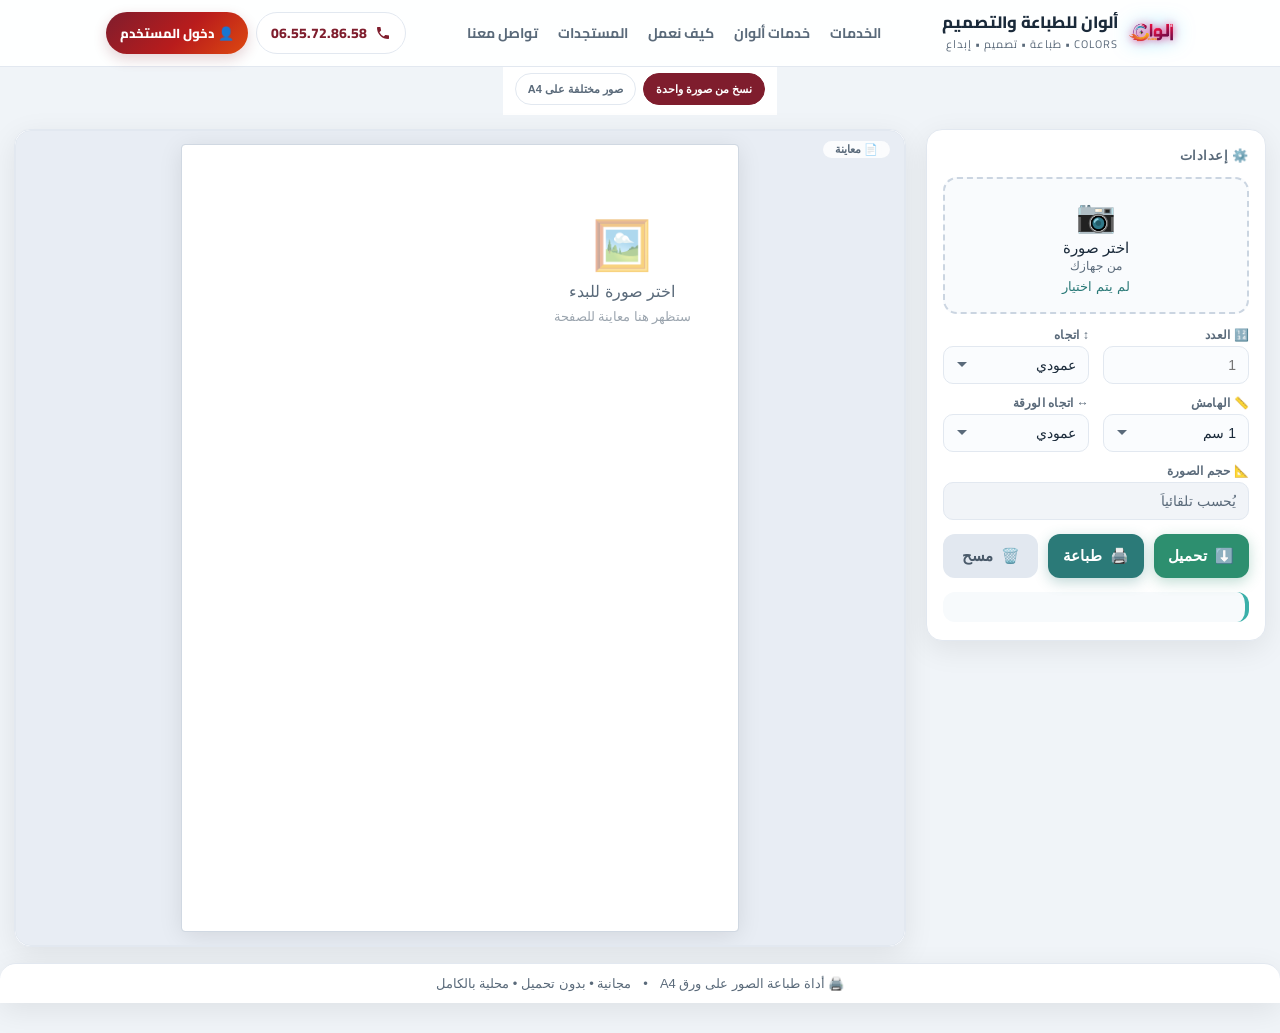
<file: classer.html>
<!DOCTYPE html>
<html lang="ar" dir="rtl">
<head>
    <meta charset="UTF-8">
    <meta name="viewport" content="width=device-width, initial-scale=1, maximum-scale=1">
    <title>طباعة الصور على A4</title>
    <link rel="preconnect" href="https://fonts.googleapis.com">
    <link rel="preconnect" href="https://fonts.gstatic.com" crossorigin>
    <link href="https://fonts.googleapis.com/css2?family=Cairo:wght@400;600;700;800&display=swap" rel="stylesheet">
    <style>
        * {
            margin: 0;
            padding: 0;
            box-sizing: border-box;
        }

        :root {
            --primary: #2b7a78;
            --primary-light: #3aafa9;
            --primary-dark: #1e5a58;
            --bg: #f0f4f8;
            --card: #ffffff;
            --text: #1a2a3a;
            --text-light: #5a6a7a;
            --shadow: 0 8px 30px rgba(0, 0, 0, 0.08);
            --radius: 16px;
            --border: #e2e8f0;
        }

        html {
            font-size: 16px;
        }

        body {
            font-family: 'Segoe UI', -apple-system, BlinkMacSystemFont, 'Helvetica Neue', Arial, sans-serif;
            background: var(--bg);
            color: var(--text);
            min-height: 100vh;
            padding: 0 0 30px 0;
            display: flex;
            flex-direction: column;
            align-items: center;
        }

        /* ===== HEADER ===== */
        .header {
            width: 100%;
            background: rgba(255,255,255,.96);
            color: var(--text);
            padding: 0 16px 10px;
            text-align: right;
            box-shadow: 0 4px 20px rgba(15,23,42,.08);
            position: sticky;
            top: 0;
            z-index: 100;
        }

        .site-navbar-inner { display:flex; flex-wrap:wrap; align-items:center; gap:8px 12px; max-width:1100px; margin:0 auto; padding:10px 0; }
        .site-brand { display:flex; align-items:center; gap:10px; min-width:0; color:var(--text); text-decoration:none; }
        .site-brand img { width:46px; height:46px; flex:0 0 46px; object-fit:contain; padding:3px; border:1px solid var(--border); border-radius:12px; background:#fff; }
        .site-brand strong { display:block; font-size:16px; line-height:1.3; white-space:nowrap; }
        .site-brand small { display:block; color:var(--text-light); font-size:10px; letter-spacing:.5px; white-space:nowrap; }
        .site-top-links { display:flex; order:3; flex:0 0 100%; align-items:center; gap:16px; margin:0; padding:0 2px 5px; overflow-x:auto; scrollbar-width:none; }
        .site-top-links::-webkit-scrollbar { display:none; }
        .site-top-links a { color:var(--text-light); text-decoration:none; font-size:12px; font-weight:700; white-space:nowrap; }
        .site-top-links a:hover { color:#7f1d2d; }
        .site-actions { display:flex; align-items:center; gap:8px; margin-inline-start:auto; }
        .site-call { display:none; align-items:center; gap:6px; color:#7f1d2d; text-decoration:none; font-size:12px; font-weight:800; white-space:nowrap; }
        .site-call svg { width:16px; height:16px; fill:currentColor; }
        .site-login { display:inline-flex; align-items:center; justify-content:center; min-height:40px; padding:7px 12px; border-radius:999px; background:linear-gradient(135deg,#7f1d2d,#b91c1c 55%,#ea580c); color:#fff; text-decoration:none; font-size:12px; font-weight:800; white-space:nowrap; }
        @media(min-width:640px){.site-call{display:inline-flex}}
        @media(min-width:900px){.site-navbar-inner{flex-wrap:nowrap}.site-top-links{order:0;flex:0 1 auto;margin-inline-start:auto;padding:0;overflow:visible}.site-actions{margin-inline-start:0}}
        @media(max-width:480px){.site-navbar-inner{gap:7px;padding:8px 0}.site-brand{gap:7px}.site-brand img{width:39px;height:39px;flex-basis:39px}.site-brand strong{font-size:12px}.site-brand small{font-size:8px}.site-login{min-height:36px;padding:6px 8px;font-size:10px}}

        .header h1 {
            font-size: 20px;
            font-weight: 600;
            letter-spacing: 0.3px;
        }

        .header-brand {
            display: flex;
            align-items: center;
            justify-content: center;
            gap: 12px;
        }

        .header-logo {
            width: 48px;
            height: 48px;
            padding: 3px;
            object-fit: contain;
            background: #fff;
            border-radius: 12px;
            box-shadow: 0 2px 8px rgba(0, 0, 0, .14);
        }

        .header-copy { text-align: right; }
        .mode-switch { display:flex; justify-content:center; gap:7px; max-width:1100px; margin:0 auto; }
        .mode-switch button { min-height:32px; padding:5px 12px; border:1px solid var(--border); border-radius:999px; background:#fff; color:var(--text-light); font:inherit; font-size:11px; font-weight:700; cursor:pointer; }
        .mode-switch button.active { background:#7f1d2d; border-color:#7f1d2d; color:#fff; }
        .app[hidden], .multi-app[hidden] { display:none !important; }
        /* Shared navbar styling matches index.html. */
        .topbar { position:sticky; top:0; z-index:50; width:100%; background:rgba(255,255,255,.93); backdrop-filter:blur(12px); -webkit-backdrop-filter:blur(12px); border-bottom:1px solid var(--border); }
        .topbar-inner { display:flex; flex-wrap:wrap; align-items:center; gap:8px 12px; padding:10px 16px; max-width:1100px; margin:0 auto; font-family:'Cairo',sans-serif; }
        .brand { display:flex; align-items:center; gap:10px; min-width:0; color:inherit; text-decoration:none; }
        .brand>img { width:46px; height:46px; object-fit:contain; border-radius:12px; background:#fff; border:1px solid var(--border); padding:3px; flex-shrink:0; }
        .brand-name { display:block; font-weight:800; font-size:16.5px; line-height:1.3; white-space:nowrap; overflow:hidden; text-overflow:ellipsis; }
        .brand-tag { display:block; font-size:11px; color:var(--text-light); letter-spacing:1px; }
        .neon-logo { filter:drop-shadow(0 0 4px rgba(255,0,100,.8)) drop-shadow(0 0 9px rgba(0,200,255,.5)); animation:neonPulse 2.5s ease-in-out infinite alternate; }
        .brand>img.neon-logo { background:transparent; border:0; border-radius:0; padding:0; }
        @keyframes neonPulse { from { filter:drop-shadow(0 0 3px rgba(255,0,100,.5)) drop-shadow(0 0 5px rgba(0,200,255,.3)); } to { filter:drop-shadow(0 0 7px rgba(255,0,100,.9)) drop-shadow(0 0 12px rgba(0,200,255,.7)); } }
        @media(prefers-reduced-motion:reduce){.neon-logo{animation:none}}
        .top-links { display:flex; order:3; flex:0 0 100%; gap:20px; margin:0; padding:0 2px 5px; overflow-x:auto; scrollbar-width:none; }
        .top-links::-webkit-scrollbar { display:none; }
        .top-links a { font-size:14px; font-weight:700; color:var(--text-light); transition:.2s; white-space:nowrap; text-decoration:none; }
        .top-links a:hover { color:#7f1d2d; }
        .call-chip { display:none; align-items:center; gap:8px; background:#fff; border:1.5px solid var(--border); border-radius:999px; padding:7px 14px; font-weight:800; font-size:14px; color:#7f1d2d; transition:.25s; text-decoration:none; }
        .call-chip svg { width:16px; height:16px; fill:currentColor; }
        .call-chip:hover { border-color:#7f1d2d; transform:translateY(-1px); }
        .topbar-actions { display:flex; align-items:center; gap:8px; flex-shrink:0; margin-inline-start:auto; }
        .customer-entry { display:inline-flex; align-items:center; justify-content:center; gap:7px; white-space:nowrap; min-height:42px; padding:8px 14px; border-radius:999px; background:linear-gradient(135deg,#7f1d2d,#b91c1c 55%,#ea580c 115%); color:#fff; box-shadow:0 5px 14px rgba(127,29,45,.2); font-size:13px; font-weight:800; transition:transform .2s,box-shadow .2s; text-decoration:none; }
        .customer-entry:hover { transform:translateY(-1px); box-shadow:0 8px 18px rgba(127,29,45,.27); }
        @media(min-width:640px){.call-chip{display:inline-flex}}
        @media(min-width:900px){.topbar-inner{flex-wrap:nowrap}.top-links{order:0;flex:0 1 auto;margin-inline-start:auto;padding:0;overflow:visible}}
        @media(max-width:430px){.topbar-inner{gap:8px;padding-inline:10px}.brand{gap:7px}.brand>img{width:40px;height:40px}.brand-name{font-size:14px}.customer-entry{min-height:40px;padding:7px 10px;font-size:12px}}
        @media(max-width:360px){.brand-tag{display:none}.customer-entry{gap:4px;padding-inline:8px;font-size:11.5px}}
        .mode-switch-shell { display:flex; justify-content:center; padding:6px 12px 10px; background:#fff; }
        @media print { .mode-switch-shell { display:none !important; } }

        /* ===== MULTI PHOTO A4 MODE ===== */
        .multi-app { width:100%; max-width:1280px; padding:14px; margin:0 auto; display:grid; grid-template-columns:minmax(280px,350px) minmax(0,1fr); gap:18px; align-items:start; flex:1; }
        .multi-panel, .multi-preview { background:#fff; border:1px solid var(--border); border-radius:16px; box-shadow:var(--shadow); }
        .multi-panel { padding:16px; display:grid; gap:10px; }
        .multi-panel h2 { font-size:16px; margin:0; }
        .multi-hint { color:var(--text-light); font-size:11px; line-height:1.5; }
        .multi-drop { display:grid; place-items:center; gap:5px; min-height:90px; padding:12px; border:2px dashed #9bbdbb; border-radius:12px; background:#f5fbfa; color:var(--primary-dark); text-align:center; cursor:pointer; }
        .multi-drop strong { font-size:13px; }.multi-drop span { font-size:10px; color:var(--text-light); }
        .multi-drop input { position:absolute; width:1px; height:1px; opacity:0; }
        .multi-fields { display:grid; grid-template-columns:1fr 1fr; gap:8px; }
        .multi-fields label, .multi-fit-label { display:grid; gap:4px; font-size:11px; font-weight:600; color:var(--text-light); }
        .multi-fields select, .multi-fit-label select { width:100%; min-height:36px; padding:6px 8px; border:1px solid var(--border); border-radius:8px; background:#fff; font:inherit; font-size:11px; }
        .multi-count { font-size:11px; color:var(--text-light); }
        .multi-thumbs { display:grid; grid-template-columns:repeat(5,minmax(0,1fr)); gap:5px; max-height:110px; overflow:auto; }
        .multi-thumb { position:relative; aspect-ratio:1; overflow:hidden; border:1px solid var(--border); border-radius:7px; background:#eef2f6; }
        .multi-thumb img { width:100%; height:100%; object-fit:cover; }
        .multi-thumb button { position:absolute; top:2px; inset-inline-end:2px; width:19px; height:19px; border:0; border-radius:50%; background:#991b1b; color:#fff; cursor:pointer; }
        .multi-actions { display:grid; grid-template-columns:1fr 1fr; gap:7px; }
        .multi-actions button { min-height:40px; border:0; border-radius:9px; font:inherit; font-size:12px; font-weight:700; cursor:pointer; }
        .multi-print { background:var(--primary-dark); color:#fff; }.multi-clear { background:#edf2f6; color:var(--text); }
        .multi-actions button:disabled { opacity:.45; cursor:not-allowed; }
        .multi-preview { min-width:0; padding:12px; }
        .multi-preview-head { display:flex; justify-content:space-between; gap:8px; margin-bottom:8px; font-size:12px; font-weight:700; color:var(--text-light); }
        .multi-paper-wrap { display:grid; place-items:center; padding:10px; border-radius:11px; background:#e8edf2; overflow:hidden; }
        .multi-sheet { --mx:2.38%; --my:1.68%; --gx:1%; --gy:1%; position:relative; width:min(100%,650px); aspect-ratio:210/297; background:#fff; box-shadow:0 4px 18px #0f172a24; overflow:hidden; }
        .multi-sheet.landscape { aspect-ratio:297/210; }
        .multi-sheet-content { position:absolute; inset:var(--my) var(--mx); display:flex; flex-direction:column; gap:var(--gy); min-height:0; }
        .multi-row { display:flex; flex:1 1 0; justify-content:center; gap:var(--gx); min-height:0; }
        .multi-cell { flex:0 0 var(--cell-width); width:var(--cell-width); min-width:0; min-height:0; overflow:hidden; display:grid; place-items:center; }
        .multi-cell img { display:block; width:auto !important; height:auto !important; max-width:100%; max-height:100%; min-width:0; min-height:0; object-fit:contain !important; object-position:center; }
        .multi-empty { display:grid; place-content:center; gap:6px; width:min(75%,280px); aspect-ratio:210/297; border:1px dashed #b9c5d0; color:#8492a2; text-align:center; }
        .multi-empty strong { font-size:14px; color:#526174; }.multi-empty span { font-size:11px; }
        @media (max-width:900px) { .multi-app { grid-template-columns:1fr; max-width:760px; } }
        @media (max-width:640px) {
            .mode-switch { margin-top:8px; gap:5px; }
            .mode-switch button { min-height:30px; padding:4px 9px; font-size:10px; }
            .multi-app { flex:1; display:grid; grid-template-columns:1fr; grid-template-rows:minmax(0,1fr) auto; gap:5px; padding:5px 4px 0; min-height:0; overflow:auto; }
            .multi-preview { grid-row:1; min-height:0; padding:6px; overflow:hidden; }
            .multi-panel { grid-row:2; padding:8px; gap:7px; }
            .multi-sheet { width:min(100%,440px); }
            .multi-thumbs { grid-template-columns:repeat(7,minmax(0,1fr)); max-height:64px; }
            .multi-drop { min-height:66px; }
        }

        .header h1 span {
            font-weight: 300;
            opacity: 0.85;
        }

        .header p {
            font-size: 12px;
            opacity: 0.8;
            margin-top: 4px;
            font-weight: 300;
        }

        /* ===== MAIN CONTAINER ===== */
        .app {
            width: 100%;
            max-width: 1280px;
            padding: 14px 14px 0;
            display: grid;
            grid-template-columns: 340px minmax(0, 1fr);
            gap: 20px;
            align-items: start;
            flex: 1;
        }

        /* ===== CARDS ===== */
        .card {
            background: var(--card);
            border-radius: var(--radius);
            padding: 18px 16px;
            box-shadow: var(--shadow);
            border: 1px solid var(--border);
            transition: box-shadow 0.2s;
        }

        .card-title {
            font-size: 13px;
            font-weight: 600;
            color: var(--text-light);
            text-transform: uppercase;
            letter-spacing: 0.5px;
            margin-bottom: 14px;
            display: flex;
            align-items: center;
            gap: 8px;
        }

        .card-title i {
            font-size: 16px;
        }

        /* ===== GRID CONTROLS ===== */
        .controls-grid {
            display: grid;
            grid-template-columns: 1fr 1fr;
            gap: 12px 14px;
        }

        .control-group {
            display: flex;
            flex-direction: column;
            gap: 4px;
        }

        .control-group.full {
            grid-column: 1 / -1;
        }

        .control-group label {
            font-size: 12px;
            font-weight: 600;
            color: var(--text-light);
            letter-spacing: 0.2px;
        }

        .control-group select,
        .control-group input {
            width: 100%;
            padding: 10px 12px;
            border: 1.5px solid var(--border);
            border-radius: 10px;
            font-size: 14px;
            background: #fafcfe;
            color: var(--text);
            transition: border 0.2s, box-shadow 0.2s;
            font-family: inherit;
            -webkit-appearance: none;
            appearance: none;
        }

        .control-group select {
            background-image: url("data:image/svg+xml,%3Csvg xmlns='http://www.w3.org/2000/svg' width='12' height='12' viewBox='0 0 12 12'%3E%3Cpath fill='%235a6a7a' d='M6 8L1 3h10z'/%3E%3C/svg%3E");
            background-repeat: no-repeat;
            background-position: left 12px center;
            padding-left: 34px;
        }

        .control-group select:focus,
        .control-group input:focus {
            border-color: var(--primary-light);
            box-shadow: 0 0 0 3px rgba(58, 175, 169, 0.15);
            outline: none;
            background: #fff;
        }

        .control-group input[readonly] {
            background: #f1f4f8;
            color: var(--text-light);
            cursor: default;
        }

        .control-group input[type="number"] {
            -moz-appearance: textfield;
        }

        .control-group input[type="number"]::-webkit-outer-spin-button,
        .control-group input[type="number"]::-webkit-inner-spin-button {
            -webkit-appearance: none;
            margin: 0;
        }

        .controls-card::-webkit-scrollbar {
            width: 4px;
        }
        .controls-card::-webkit-scrollbar-track {
            background: transparent;
        }
        .controls-card::-webkit-scrollbar-thumb {
            background: #cbd5e1;
            border-radius: 10px;
        }
        .controls-card {
            scrollbar-width: thin;
            scrollbar-color: #cbd5e1 transparent;
        }

        /* ===== UPLOAD AREA ===== */
        .upload-area {
            border: 2px dashed #cbd5e1;
            border-radius: 14px;
            padding: 18px 12px;
            text-align: center;
            cursor: pointer;
            transition: border 0.25s, background 0.25s;
            background: #f9fbfd;
            position: relative;
        }

        .upload-area:hover {
            border-color: var(--primary-light);
            background: #f4faf9;
        }

        .upload-area input[type="file"] {
            position: absolute;
            inset: 0;
            opacity: 0;
            cursor: pointer;
        }

        .upload-area .icon {
            font-size: 32px;
            display: block;
            margin-bottom: 4px;
        }

        .upload-area .text {
            font-weight: 500;
            font-size: 15px;
            color: var(--text);
        }

        .upload-area .sub {
            font-size: 12px;
            color: var(--text-light);
            margin-top: 2px;
        }

        .upload-area .file-name {
            font-size: 13px;
            font-weight: 500;
            color: var(--primary);
            margin-top: 6px;
            white-space: nowrap;
            overflow: hidden;
            text-overflow: ellipsis;
            max-width: 100%;
        }

        /* ===== BUTTONS ===== */
        .actions {
            display: flex;
            flex-wrap: wrap;
            gap: 10px;
            margin-top: 4px;
        }

        .actions button {
            flex: 1;
            min-width: 80px;
            padding: 13px 16px;
            border: none;
            border-radius: 12px;
            font-size: 15px;
            font-weight: 600;
            cursor: pointer;
            transition: transform 0.15s, box-shadow 0.2s, background 0.2s;
            display: flex;
            align-items: center;
            justify-content: center;
            gap: 8px;
            touch-action: manipulation;
            background: var(--border);
            color: var(--text);
        }

        .actions button:active {
            transform: scale(0.97);
        }

        .btn-primary {
            background: var(--primary) !important;
            color: white !important;
            box-shadow: 0 4px 14px rgba(43, 122, 120, 0.3);
        }

        .btn-primary:hover {
            background: var(--primary-dark) !important;
            box-shadow: 0 6px 20px rgba(43, 122, 120, 0.35);
        }

        .btn-success {
            background: #2d8f6f !important;
            color: white !important;
            box-shadow: 0 4px 14px rgba(45, 143, 111, 0.3);
        }

        .btn-success:hover {
            background: #21755a !important;
        }

        .btn-danger {
            background: #e2e8f0 !important;
            color: #4a5a6a !important;
        }

        .btn-danger:hover {
            background: #d0d8e2 !important;
        }

        /* ===== INFO ===== */
        .info-box {
            background: #f7fafc;
            border-radius: 12px;
            padding: 12px 14px;
            font-size: 13px;
            color: var(--text-light);
            line-height: 1.6;
            border-right: 4px solid var(--primary-light);
            margin-top: 2px;
        }

        .info-box strong {
            color: var(--text);
        }

        .capacity-note {
            margin-top: 6px;
            font-size: 13px;
            color: var(--primary-dark);
            font-weight: 500;
        }

        /* ===== PREVIEW ===== */
        .preview-wrap {
            background: #e8edf4;
            border-radius: var(--radius);
            padding: 14px;
            display: flex;
            align-items: center;
            justify-content: center;
            min-height: 320px;
            overflow: auto;
            -webkit-overflow-scrolling: touch;
            border: 1px solid var(--border);
            position: relative;
        }

        .preview-wrap .preview-label {
            position: absolute;
            top: 10px;
            right: 14px;
            font-size: 11px;
            font-weight: 600;
            color: var(--text-light);
            background: rgba(255, 255, 255, 0.8);
            padding: 2px 12px;
            border-radius: 30px;
            backdrop-filter: blur(4px);
            z-index: 5;
        }

        .sheet {
            width: 210mm;
            height: 297mm;
            background: #ffffff;
            box-shadow: 0 4px 24px rgba(0, 0, 0, 0.10);
            border-radius: 3px;
            display: grid;
            align-content: start;
            justify-content: start;
            gap: 3mm;
            border: none;
            outline: 1px solid #d0d8e2;
            overflow: hidden;
            flex-shrink: 0;
            transition: width 0.2s, height 0.2s;
        }

        .sheet.landscape {
            width: 297mm;
            height: 210mm;
        }

        @media screen {
            .sheet {
                position: relative;
                left: 0;
            }
        }

        .photo {
            display: block;
            width: 100%;
            height: 100%;
            min-width: 0;
            min-height: 0;
            max-width: 100%;
            max-height: 100%;
            object-fit: contain;
            border: 1px solid #d0d8e2;
            border-radius: 3px;
            background: #fff;
            box-shadow: 0 1px 4px rgba(0, 0, 0, 0.04);
        }

        .empty-state {
            display: flex;
            flex-direction: column;
            align-items: center;
            justify-content: center;
            gap: 8px;
            padding: 40px 20px;
            color: var(--text-light);
            font-size: 16px;
            text-align: center;
            width: 100%;
            height: 100%;
            min-height: 200px;
        }

        .empty-state .big-icon {
            font-size: 48px;
            opacity: 0.5;
        }

        .empty-state .sub-text {
            font-size: 13px;
            opacity: 0.6;
        }

        /* ===== FOOTER ===== */
        .footer {
            width: 100%;
            max-width: 1280px;
            background: var(--card);
            border-top: 1px solid var(--border);
            box-shadow: var(--shadow);
            border-radius: 16px 16px 0 0;
            padding: 12px 18px;
            margin-top: 16px;
            display: flex;
            align-items: center;
            justify-content: center;
            gap: 12px;
            flex-wrap: wrap;
            font-size: 13px;
            color: var(--text-light);
        }

        .footer a {
            color: var(--primary);
            text-decoration: none;
            font-weight: 600;
        }

        .footer a:hover {
            text-decoration: underline;
        }

        /* ===== RESPONSIVE - PHOTOSHOP STYLE SIDEBAR ===== */
        @media (max-width: 900px) {
            .app {
                grid-template-columns: 1fr;
                max-width: 760px;
            }
            .footer {
                max-width: 760px;
            }
        }

        @media (max-width: 640px) {
            .header { padding: 10px 12px; }
            .header-logo { width: 40px; height: 40px; border-radius: 10px; }
            .header-brand { gap: 9px; }
            .header-copy h1 { font-size: 17px; }
            .header-copy p { font-size: 11px; }
            body {
                display: flex;
                flex-direction: column;
                height: 100dvh;
            }

            body {
                display: flex;
                flex-direction: column;
                height: 100dvh;
            }

            .app {
                flex: 1;
                display: grid;
                grid-template-columns: 1fr;
                grid-template-rows: 1fr auto;
                gap: 6px;
                padding: 6px 4px 0;
                max-width: 100%;
                min-height: 0;
                overflow: hidden;
            }

            .preview-card {
                grid-column: 1;
                grid-row: 1;
                padding: 0;
                overflow: hidden;
                border-radius: 12px;
                border: 1px solid var(--border);
                min-height: 0;
                min-width: 0;
            }

            .controls-card {
                grid-column: 1;
                grid-row: 2;
                width: 100%;
                padding: 6px;
                border-radius: 12px;
                background: var(--card);
                box-shadow: var(--shadow);
                border: 1px solid var(--border);
                position: static;
                align-self: start;
                min-height: 0;
                max-height: 42vh;
                overflow-y: auto;
            }

            /* Hide card titles on mobile sidebar */
            .controls-card .card-title {
                font-size: 10px;
                margin-bottom: 4px;
                justify-content: center;
                text-align: center;
                display: flex;
            }

            .controls-card .card-title i {
                font-size: 12px;
            }

            .controls-card .upload-area {
                padding: 8px;
                border-radius: 10px;
                border: 2px solid var(--primary-light);
                background: linear-gradient(135deg, #f0f9f8 0%, #e8f5f4 100%);
                transition: all 0.2s;
            }
            .controls-card .upload-area:active {
                background: linear-gradient(135deg, #e0f0ef 0%, #d8eae7 100%);
                transform: scale(0.98);
            }
            .controls-card .upload-area .icon {
                font-size: 24px;
                margin-bottom: 2px;
            }
            .controls-card .upload-area .text {
                font-size: 13px;
                font-weight: 600;
                color: var(--primary);
            }
            .controls-card .upload-area .sub {
                font-size: 10px;
                color: var(--text-light);
            }
            .controls-card .upload-area .file-name {
                font-size: 10px;
                color: var(--primary-dark);
                margin-top: 2px;
                font-weight: 500;
            }

            .controls-card .controls-grid {
                grid-template-columns: 1fr 1fr;
                gap: 4px 5px;
                margin-top: 5px !important;
            }

            .controls-card .control-group label {
                font-size: 9px;
                letter-spacing: 0.2px;
                text-align: right;
            }

            .controls-card .control-group select,
            .controls-card .control-group input {
                padding: 6px 6px;
                font-size: 11px;
                border-radius: 6px;
                text-align: right;
            }

            .controls-card .control-group select {
                padding-left: 24px;
                background-position: left 6px center;
                background-size: 9px;
            }

            .controls-card .control-group.full {
                grid-column: 1;
            }

            .controls-card .control-group.full label {
                font-size: 9px;
            }

            .controls-card .actions {
                flex-direction: row;
                gap: 4px;
                margin-top: 5px !important;
            }

            .controls-card .actions button {
                font-size: 10px;
                padding: 6px 6px;
                min-width: auto;
                border-radius: 6px;
                gap: 3px;
            }

            .controls-card .actions button span {
                font-size: 11px;
            }

            .controls-card .info-box {
                font-size: 9px;
                padding: 5px 6px;
                border-radius: 6px;
                margin-top: 5px !important;
                line-height: 1.4;
            }

            .controls-card .info-box strong {
                font-size: 9px;
            }

            .controls-card .capacity-note {
                font-size: 9px;
                margin-top: 3px;
            }

            /* Preview */
            .preview-card .preview-wrap {
                padding: 8px;
                min-height: 0;
                border-radius: 12px;
                background: #e8edf4;
            }

            .preview-card .preview-label {
                font-size: 9px;
                top: 5px;
                right: 8px;
                padding: 1px 8px;
            }

            .preview-card .sheet {
                border-radius: 3px;
            }

            .footer {
                max-width: 100%;
                border-radius: 14px 14px 0 0;
                font-size: 12px;
                padding: 10px 14px;
                margin-top: 0;
            }
        }

        @media (max-width: 420px) {
            body {
                display: flex;
                flex-direction: column;
                height: 100dvh;
            }

            .app {
                flex: 1;
                grid-template-columns: 1fr;
                grid-template-rows: 1fr auto;
                gap: 4px;
                padding: 4px 3px 0;
                min-height: 0;
                overflow: hidden;
            }

            .preview-card {
                grid-column: 1;
                grid-row: 1;
                padding: 0;
                overflow: hidden;
                border-radius: 12px;
                border: 1px solid var(--border);
                min-height: 0;
                min-width: 0;
            }

            .controls-card {
                grid-column: 1;
                grid-row: 2;
                width: 100%;
                padding: 5px 4px;
                border-radius: 12px;
                background: var(--card);
                box-shadow: var(--shadow);
                border: 1px solid var(--border);
                position: static;
                align-self: start;
                min-height: 0;
                max-height: 36vh;
                overflow-y: auto;
            }

            .controls-card .upload-area {
                padding: 6px;
                border-radius: 8px;
                border: 2px solid var(--primary-light);
                background: linear-gradient(135deg, #f0f9f8 0%, #e8f5f4 100%);
                transition: all 0.2s;
            }
            .controls-card .upload-area:active {
                background: linear-gradient(135deg, #e0f0ef 0%, #d8eae7 100%);
                transform: scale(0.98);
            }
            .controls-card .upload-area .icon {
                font-size: 20px;
                margin-bottom: 2px;
            }
            .controls-card .upload-area .text {
                font-size: 12px;
                font-weight: 600;
                color: var(--primary);
            }
            .controls-card .upload-area .sub {
                font-size: 9px;
                color: var(--text-light);
            }
            .controls-card .upload-area .file-name {
                font-size: 9px;
                color: var(--primary-dark);
                margin-top: 2px;
                font-weight: 500;
            }

            .controls-card .controls-grid {
                gap: 3px 4px;
                margin-top: 4px !important;
            }
            .controls-card .control-group label {
                font-size: 8px;
            }
            .controls-card .control-group select,
            .controls-card .control-group input {
                padding: 5px 5px;
                font-size: 9px;
                border-radius: 5px;
            }
            .controls-card .control-group select {
                padding-left: 20px;
                background-position: left 5px center;
                background-size: 7px;
            }

            .controls-card .actions button {
                font-size: 8px;
                padding: 5px 5px;
                border-radius: 5px;
            }
            .controls-card .actions button span {
                font-size: 9px;
            }

            .controls-card .info-box {
                font-size: 8px;
                padding: 4px 5px;
                border-radius: 5px;
                margin-top: 3px !important;
            }
            .controls-card .info-box strong {
                font-size: 8px;
            }
            .controls-card .capacity-note {
                font-size: 8px;
            }

            .preview-card .preview-wrap {
                min-height: 0;
                padding: 5px;
            }
            .preview-card .preview-label {
                font-size: 8px;
                top: 4px;
                right: 6px;
                padding: 1px 6px;
            }

            .footer {
                max-width: 100%;
                border-radius: 14px 14px 0 0;
                font-size: 11px;
                padding: 8px 10px;
                margin-top: 0;
            }
        }

        /* ===== PRINT ===== */
        @media print {
            body {
                background: white !important;
                padding: 0 !important;
            }
            .header,
            .card,
            .actions,
            .info-box,
            .preview-label,
            .footer {
                display: none !important;
            }
            .app {
                padding: 0 !important;
                max-width: 100% !important;
                display: block !important;
            }
            .preview-wrap {
                background: white !important;
                padding: 0 !important;
                border: none !important;
                box-shadow: none !important;
                border-radius: 0 !important;
                min-height: auto !important;
                overflow: visible !important;
                display: block !important;
            }
            .sheet {
                box-shadow: none !important;
                margin: 0 auto !important;
                border: 1px solid #ccc !important;
                border-radius: 0 !important;
                transform: none !important;
                left: 0 !important;
                position: relative !important;
                width: 210mm !important;
                height: 297mm !important;
            }
            .sheet.landscape {
                width: 297mm !important;
                height: 210mm !important;
            }
            .photo {
                border: 1px solid #aaa !important;
            }
            @page {
                size: A4 portrait;
                margin: 0;
            }
        }

        @media print {
            body.multi-mode { display:block !important; width:210mm !important; height:297mm !important; min-height:0 !important; }
            body.multi-mode .app { display:none !important; }
            body.multi-mode .multi-app { display:block !important; width:210mm !important; height:297mm !important; max-width:none !important; margin:0 !important; padding:0 !important; }
            body.multi-mode .multi-panel, body.multi-mode .multi-preview-head { display:none !important; }
            body.multi-mode .multi-preview { display:block !important; width:210mm !important; height:297mm !important; margin:0 !important; padding:0 !important; border:0 !important; border-radius:0 !important; box-shadow:none !important; }
            body.multi-mode .multi-paper-wrap { display:block !important; width:210mm !important; height:297mm !important; padding:0 !important; border-radius:0 !important; overflow:visible !important; background:#fff !important; }
            body.multi-mode .multi-sheet { width:210mm !important; height:297mm !important; max-width:none !important; aspect-ratio:auto !important; box-shadow:none !important; }
            body.multi-mode.multi-landscape, body.multi-mode.multi-landscape .multi-app, body.multi-mode.multi-landscape .multi-preview, body.multi-mode.multi-landscape .multi-paper-wrap { width:297mm !important; height:210mm !important; }
            body.multi-mode.multi-landscape .multi-sheet { width:297mm !important; height:210mm !important; }
        }
    </style>
</head>
<body>

    <!-- HEADER -->
    <header class="topbar">
        <div class="topbar-inner">
            <a href="./index.html#home" class="brand"><img class="neon-logo" src="./alwan.png" alt="شعار ألوان للطباعة والتصميم"><span><strong class="brand-name">ألوان للطباعة والتصميم</strong><small class="brand-tag">COLORS • طباعة • تصميم • إبداع</small></span></a>
            <nav class="top-links" aria-label="التنقل الرئيسي"><a href="./index.html#services">الخدمات</a><a href="./services-tools.html">خدمات ألوان</a><a href="./index.html#how">كيف نعمل</a><a href="./index.html#news">المستجدات</a><a href="./index.html#contact">تواصل معنا</a></nav>
            <div class="topbar-actions">
                <a class="call-chip" href="tel:+213655728658"><svg viewBox="0 0 24 24" aria-hidden="true"><path d="M6.62 10.79a15.05 15.05 0 006.59 6.59l2.2-2.2a1 1 0 011.02-.24c1.12.37 2.33.57 3.57.57a1 1 0 011 1V20a1 1 0 01-1 1C10.61 21 3 13.39 3 4a1 1 0 011-1h3.5a1 1 0 011 1c0 1.25.2 2.45.57 3.57a1 1 0 01-.25 1.02z"/></svg><span dir="ltr">06.55.72.86.58</span></a>
                <a class="customer-entry" href="https://toto-dz.github.io/send_alwan/" aria-label="دخول المستخدم لمتابعة طلبات الطباعة">👤 دخول المستخدم</a>
            </div>
        </div>
    </header>
    <div class="mode-switch-shell">
        <nav class="mode-switch" aria-label="نوع ترتيب الصور">
            <button type="button" id="singleModeBtn" class="active" aria-pressed="true">نسخ من صورة واحدة</button>
            <button type="button" id="multiModeBtn" aria-pressed="false">صور مختلفة على A4</button>
        </nav>
    </div>

    <!-- MAIN -->
    <main class="app" id="singleApp">

        <!-- CARD: Controls - Left Sidebar (Photoshop style) -->
        <section class="card controls-card">
            <div class="card-title">⚙️ إعدادات</div>

            <!-- Upload -->
            <div class="upload-area" id="uploadArea">
                <input type="file" id="fileInput" accept="image/*">
                <span class="icon">📷</span>
                <div class="text">اختر صورة</div>
                <div class="sub">من جهازك</div>
                <div class="file-name" id="fileNameDisplay">لم يتم اختيار</div>
            </div>

            <!-- Controls Grid -->
            <div class="controls-grid" style="margin-top:14px;">
                <div class="control-group">
                    <label for="copiesInput">🔢 العدد</label>
                    <input type="number" id="copiesInput" min="1" max="40" placeholder="1">
                </div>
                <div class="control-group">
                    <label for="copyOrientationSelect">↕️ اتجاه</label>
                    <select id="copyOrientationSelect">
                        <option value="portrait">عمودي</option>
                        <option value="landscape">أفقي</option>
                    </select>
                </div>
                <div class="control-group">
                    <label for="marginSelect">📏 الهامش</label>
                    <select id="marginSelect">
                        <option value="5">0.5 سم</option>
                        <option value="10" selected>1 سم</option>
                        <option value="15">1.5 سم</option>
                        <option value="20">2 سم</option>
                        <option value="25">2.5 سم</option>
                    </select>
                </div>
                <div class="control-group">
                    <label for="orientationSelect">↔️ اتجاه الورقة</label>
                    <select id="orientationSelect">
                        <option value="portrait">عمودي</option>
                        <option value="landscape">أفقي</option>
                    </select>
                </div>
                <div class="control-group full">
                    <label>📐 حجم الصورة</label>
                    <input id="sizeDisplay" type="text" value="يُحسب تلقائياً" readonly>
                </div>
            </div>

            <!-- Actions -->
            <div class="actions" style="margin-top:14px;">
                <button id="downloadBtn" class="btn-success"><span>⬇️</span> تحميل</button>
                <button id="printBtn" class="btn-primary"><span>🖨️</span> طباعة</button>
                <button id="clearBtn" class="btn-danger"><span>🗑️</span> مسح</button>
            </div>

            <!-- Info -->
            <div class="info-box" style="margin-top:14px;">
                <div class="capacity-note" id="capacityNote"></div>
            </div>
        </section>

        <!-- CARD: Preview -->
        <section class="card preview-card" style="padding:0; overflow:hidden; border:1px solid var(--border);">
            <div class="preview-wrap" id="previewWrap">
                <span class="preview-label">📄 معاينة</span>
                <div class="sheet" id="sheet">
                    <div class="empty-state">
                        <span class="big-icon">🖼️</span>
                        <span>اختر صورة للبدء</span>
                        <span class="sub-text">ستظهر هنا معاينة للصفحة</span>
                    </div>
                </div>
            </div>
        </section>

    </main>

    <main class="multi-app" id="multiApp" hidden>
        <section class="multi-panel" aria-label="إعدادات تجميع الصور">
            <h2>تجميع عدة صور على A4</h2>
            <p class="multi-hint">ترتيب تلقائي يستغل مساحة الورقة. تبقى الصور على جهازك ولا تُرفع إلى الموقع.</p>
            <label class="multi-drop" id="multiDropzone"><strong>＋ اختر عدة صور</strong><span>أو اسحب الصور وأفلتها هنا</span><span>JPEG، PNG، WebP</span><input id="multiFiles" type="file" accept="image/*" multiple></label>
            <div class="multi-count" id="multiCount">لم تُضف صور بعد</div>
            <div class="multi-thumbs" id="multiThumbs"></div>
            <div class="multi-fields">
                <label>اتجاه الورقة<select id="multiOrientation"><option value="portrait">عمودي</option><option value="landscape">أفقي</option></select></label>
                <label>الأعمدة<select id="multiColumns"><option value="auto">تلقائي</option><option value="1">عمود واحد</option><option value="2">عمودان</option><option value="3">3 أعمدة</option><option value="4">4 أعمدة</option></select></label>
                <label>هوامش الورقة<select id="multiMargin"><option value="3">ضيقة — 3 مم</option><option value="5" selected>متوسطة — 5 مم</option><option value="8">واسعة — 8 مم</option><option value="0">بدون هامش</option></select></label>
                <label>المسافة بين الصور<select id="multiGap"><option value="0">بدون مسافة</option><option value="2" selected>2 مم</option><option value="4">4 مم</option><option value="6">6 مم</option></select></label>
            </div>
            <div class="multi-fit-label">ملاءمة الصور: <strong>إظهار الصورة كاملة دون قص</strong></div>
            <div class="multi-actions"><button class="multi-print" id="multiPrintBtn" disabled>🖨️ طباعة / حفظ PDF</button><button class="multi-clear" id="multiClearBtn" disabled>مسح الصور</button></div>
        </section>
        <section class="multi-preview" aria-label="معاينة ورقة A4">
            <div class="multi-preview-head"><span>معاينة الورقة</span><span id="multiPaperLabel">A4 عمودي</span></div>
            <div class="multi-paper-wrap"><div class="multi-sheet" id="multiSheet"><div class="multi-empty"><strong>ورقة A4 جاهزة</strong><span>أضف الصور لعرض الترتيب</span></div></div></div>
        </section>
    </main>

    <footer class="footer">
        <span>🖨️ أداة طباعة الصور على ورق A4</span>
        <span>•</span>
        <span>مجانية • بدون تحميل • محلية بالكامل</span>
    </footer>

    <script>
        (function() {
            // ===== DOM refs =====
            const fileInput = document.getElementById('fileInput');
            const fileNameDisplay = document.getElementById('fileNameDisplay');
            const copiesInput = document.getElementById('copiesInput');
            const copyOrientationSelect = document.getElementById('copyOrientationSelect');
            const marginSelect = document.getElementById('marginSelect');
            const orientationSelect = document.getElementById('orientationSelect');
            const sizeDisplay = document.getElementById('sizeDisplay');
            const sheet = document.getElementById('sheet');
            const capacityNote = document.getElementById('capacityNote');
            const downloadBtn = document.getElementById('downloadBtn');
            const printBtn = document.getElementById('printBtn');
            const clearBtn = document.getElementById('clearBtn');

            let imageURL = '';
            let currentImage = null;
            let currentLayout = null;
            let currentMarginMm = 10;

            const A4 = {
                portrait: { width: 210, height: 297 },
                landscape: { width: 297, height: 210 }
            };
            const GAP_MM = 0;
            const MAX_COPIES = 40;

            // ===== Print style =====
            const printStyle = document.createElement('style');
            printStyle.id = 'print-page-style';
            document.head.appendChild(printStyle);

            // ===== Helpers =====
            function getPageSize() {
                return A4[orientationSelect.value] || A4.portrait;
            }

            function sanitizeCopies() {
                const raw = copiesInput.value.trim();
                let val = raw === '' ? 1 : parseInt(raw, 10);
                if (!Number.isFinite(val) || val < 1) val = 1;
                if (val > MAX_COPIES) val = MAX_COPIES;
                return val;
            }

            function fitSheetToScreen() {
                if (window.matchMedia('print').matches) return;
                const wrap = document.getElementById('previewWrap');
                if (!wrap) return;

                const wrapStyle = getComputedStyle(wrap);
                const padX = parseFloat(wrapStyle.paddingLeft) + parseFloat(wrapStyle.paddingRight);
                const padY = parseFloat(wrapStyle.paddingTop) + parseFloat(wrapStyle.paddingBottom);

                const availW = Math.max(160, wrap.clientWidth - padX - 6);
                const availH = Math.max(160, wrap.clientHeight || window.innerHeight * 0.45, window.innerHeight - 280);

                const page = getPageSize();
                const mmToPx = 96 / 25.4;
                const sheetW = page.width * mmToPx;
                const sheetH = page.height * mmToPx;

                let scale = Math.min(0.7, availW / sheetW, availH / sheetH);

                // mobile max scale
                if (window.innerWidth <= 600) scale = Math.min(scale, 0.48);
                if (window.innerWidth <= 420) scale = Math.min(scale, 0.38);

                const safeScale = Number.isFinite(scale) && scale > 0.01 ? scale : 0.35;

                sheet.style.width = (page.width * safeScale) + 'mm';
                sheet.style.height = (page.height * safeScale) + 'mm';
                sheet.style.padding = (currentMarginMm * safeScale) + 'mm';
                sheet.style.transform = 'none';
                sheet.style.left = '0';
                sheet.style.marginBottom = '0';

                if (currentLayout && currentLayout.columns > 0 && currentLayout.rows > 0) {
                    sheet.style.gap = (GAP_MM * safeScale) + 'mm';
                    sheet.style.gridTemplateColumns = `repeat(${currentLayout.columns}, ${(currentLayout.cellWidthMm * safeScale)}mm)`;
                    sheet.style.gridTemplateRows = `repeat(${currentLayout.rows}, ${(currentLayout.cellHeightMm * safeScale)}mm)`;
                }
            }

            function updateOrientation() {
                const isLandscape = orientationSelect.value === 'landscape';
                const page = getPageSize();
                sheet.classList.toggle('landscape', isLandscape);
                sheet.style.width = page.width + 'mm';
                sheet.style.height = page.height + 'mm';

                printStyle.textContent = `@media print { @page { size: A4 ${isLandscape ? 'landscape' : 'portrait'}; margin: 0; } }`;

                if (window.matchMedia('print').matches) {
                    sheet.style.transform = 'none';
                    sheet.style.left = '0';
                    sheet.style.marginBottom = '0';
                    sheet.style.padding = currentMarginMm + 'mm';
                    sheet.style.gap = GAP_MM + 'mm';
                    if (currentLayout && currentLayout.columns > 0 && currentLayout.rows > 0) {
                        sheet.style.gridTemplateColumns = `repeat(${currentLayout.columns}, ${currentLayout.cellWidthMm}mm)`;
                        sheet.style.gridTemplateRows = `repeat(${currentLayout.rows}, ${currentLayout.cellHeightMm}mm)`;
                    } else {
                        sheet.style.gridTemplateColumns = '';
                        sheet.style.gridTemplateRows = '';
                    }
                } else {
                    requestAnimationFrame(fitSheetToScreen);
                }
            }

            function calculateLayout(marginMm, requestedCount) {
                const page = getPageSize();
                const availW = Math.max(0, page.width - marginMm * 2);
                const availH = Math.max(0, page.height - marginMm * 2);
                const pageRatio = availW / availH;
                const wantedLandscape = copyOrientationSelect.value === 'landscape';

                let allowedSlots = new Set([requestedCount]);
                if (requestedCount > 1 && requestedCount % 2 === 1) {
                    allowedSlots.add(requestedCount + 1);
                }

                let best = {
                    columns: 1,
                    rows: requestedCount,
                    slots: requestedCount,
                    cellW: availW,
                    cellH: availH,
                    score: Infinity
                };

                allowedSlots.forEach(slots => {
                    for (let cols = 1; cols <= slots; cols++) {
                        if (slots % cols !== 0) continue;
                        const rows = slots / cols;
                        const cw = (availW - (cols - 1) * GAP_MM) / cols;
                        const ch = (availH - (rows - 1) * GAP_MM) / rows;
                        if (cw <= 0 || ch <= 0) continue;

                        const gridRatio = cols / rows;
                        const cellRatio = pageRatio / gridRatio;
                        const emptySlots = slots - requestedCount;
                        const dirPenalty = wantedLandscape ? (cellRatio < 1 ? 100 : 0) : (cellRatio > 1 ? 100 : 0);
                        const shapeScore = wantedLandscape ? Math.abs(cellRatio - 1.45) : Math.abs(cellRatio - 0.7);
                        const score = dirPenalty + shapeScore + emptySlots * 0.05;

                        if (score < best.score) {
                            best = { columns: cols, rows, slots, cellW: cw, cellH: ch, score };
                        }
                    }
                });

                return {
                    columns: best.columns,
                    rows: best.rows,
                    slots: best.slots,
                    cellWidthMm: best.cellW,
                    cellHeightMm: best.cellH,
                    availableWidthMm: availW,
                    availableHeightMm: availH
                };
            }

            function resetSheetGrid() {
                sheet.style.gridTemplateColumns = '';
                sheet.style.gridTemplateRows = '';
                sheet.style.gap = GAP_MM + 'mm';
            }

            // ===== RENDER =====
            function render() {
                sheet.innerHTML = '';
                updateOrientation();
                resetSheetGrid();
                const marginMm = parseInt(marginSelect.value, 10) || 10;
                sheet.style.padding = marginMm + 'mm';

                if (!imageURL) {
                    sheet.innerHTML = `
                        <div class="empty-state">
                            <span class="big-icon">🖼️</span>
                            <span>اختر صورة للبدء</span>
                            <span class="sub-text">ستظهر هنا معاينة للصفحة</span>
                        </div>
                    `;
                    capacityNote.textContent = '';
                    sizeDisplay.value = 'يُحسب تلقائياً';
                    currentLayout = null;
                    fitSheetToScreen();
                    return;
                }
                const requestedCount = sanitizeCopies();
                const layout = calculateLayout(marginMm, requestedCount);
                const count = requestedCount;
                currentLayout = layout;
                currentMarginMm = marginMm;

                sheet.style.gridTemplateColumns = layout.columns > 0 ? `repeat(${layout.columns}, ${layout.cellWidthMm}mm)` :
                'none';
                sheet.style.gridTemplateRows = layout.rows > 0 ? `repeat(${layout.rows}, ${layout.cellHeightMm}mm)` : 'none';
                sheet.style.gap = GAP_MM + 'mm';

                if (layout.columns <= 0 || layout.rows <= 0) {
                    sheet.innerHTML = `<div class="empty-state"><span>⚠️</span><span>لا توجد مساحة كافية</span><span class="sub-text">قلل الهامش أو عدد النسخ</span></div>`;
                    capacityNote.textContent = `0 نسخ — لا توجد مساحة كافية`;
                    currentLayout = null;
                    fitSheetToScreen();
                    return;
                }
                const emptySlots = (layout.columns * layout.rows) - count;
                const wCm = layout.cellWidthMm / 10;
                const hCm = layout.cellHeightMm / 10;
                sizeDisplay.value = `${wCm.toFixed(2)} × ${hCm.toFixed(2)} سم`;

                const orientText = copyOrientationSelect.value === 'landscape' ? 'عرضية' : 'عمودية';
                capacityNote.textContent =
                    `${count} نسخ — ${layout.columns} أعمدة × ${layout.rows} صفوف — ${orientText} — حجم الصورة ${wCm.toFixed(2)} × ${hCm.toFixed(2)} سم${emptySlots ? ' — توجد خانة فارغة' : ''}`;

                for (let i = 0; i < count; i++) {
                    const img = document.createElement('img');
                    img.className = 'photo';
                    img.src = imageURL;
                    img.alt = 'صورة للطباعة';
                    sheet.appendChild(img);
                }

                requestAnimationFrame(() => {
                    fitSheetToScreen();
                });
            }

            // ===== LOAD IMAGE =====
            function loadImage(url) {
                return new Promise((resolve, reject) => {
                    const img = new Image();
                    img.onload = () => resolve(img);
                    img.onerror = reject;
                    img.src = url;
                });
            }

            // ===== DOWNLOAD =====
            async function downloadSheet() {
                if (!imageURL) {
                    alert('يرجى اختيار صورة أولاً.');
                    return;
                }

                const page = getPageSize();
                const marginMm = parseInt(marginSelect.value, 10) || 10;
                const requestedCount = sanitizeCopies();
                const layout = calculateLayout(marginMm, requestedCount);
                const image = await loadImage(imageURL);

                const dpi = 300;
                const pxPerMm = dpi / 25.4;
                const canvas = document.createElement('canvas');
                const wPx = Math.round(page.width * pxPerMm);
                const hPx = Math.round(page.height * pxPerMm);
                canvas.width = wPx;
                canvas.height = hPx;

                const ctx = canvas.getContext('2d');
                ctx.imageSmoothingEnabled = true;
                ctx.imageSmoothingQuality = 'high';
                ctx.fillStyle = '#ffffff';
                ctx.fillRect(0, 0, wPx, hPx);

                const contentW = (page.width - marginMm * 2) * pxPerMm;
                const contentH = (page.height - marginMm * 2) * pxPerMm;
                const startX = marginMm * pxPerMm;
                const startY = marginMm * pxPerMm;
                const cellW = contentW / layout.columns;
                const cellH = contentH / layout.rows;

                for (let i = 0; i < requestedCount; i++) {
                    const col = i % layout.columns;
                    const row = Math.floor(i / layout.columns);
                    const tx = startX + col * cellW;
                    const ty = startY + row * cellH;

                    const scale = Math.min(cellW / image.width, cellH / image.height);
                    const dw = image.width * scale;
                    const dh = image.height * scale;
                    ctx.drawImage(image, tx + (cellW - dw) / 2, ty + (cellH - dh) / 2, dw, dh);
                }

                const link = document.createElement('a');
                link.href = canvas.toDataURL('image/png');
                link.download = 'a4-print.png';
                link.click();
            }

            // ===== EVENTS =====
            fileInput.addEventListener('change', function() {
                const file = this.files[0];
                if (!file) return;
                if (imageURL) URL.revokeObjectURL(imageURL);
                imageURL = URL.createObjectURL(file);
                fileNameDisplay.textContent = file.name;
                render();
            });

            [copiesInput, copyOrientationSelect, marginSelect, orientationSelect].forEach(el => {
                el.addEventListener('input', render);
                el.addEventListener('change', render);
            });

            window.addEventListener('resize', fitSheetToScreen);
            window.addEventListener('beforeprint', updateOrientation);
            window.addEventListener('afterprint', fitSheetToScreen);

            downloadBtn.addEventListener('click', downloadSheet);
            printBtn.addEventListener('click', () => window.print());

            clearBtn.addEventListener('click', function() {
                if (imageURL) URL.revokeObjectURL(imageURL);
                imageURL = '';
                fileInput.value = '';
                fileNameDisplay.textContent = 'لم يتم اختيار';
                render();
            });

            // ===== INIT =====
            marginSelect.value = '10';
            render();

            // extra fit after fonts load
            setTimeout(fitSheetToScreen, 300);
        })();
    </script>

    <script>
      (()=>{
        const singleApp=document.getElementById('singleApp'),multiApp=document.getElementById('multiApp');
        const singleBtn=document.getElementById('singleModeBtn'),multiBtn=document.getElementById('multiModeBtn');
        function setMode(multiple,updateUrl=true){
          document.body.classList.toggle('multi-mode',multiple);
          singleApp.hidden=multiple;multiApp.hidden=!multiple;
          singleBtn.classList.toggle('active',!multiple);multiBtn.classList.toggle('active',multiple);
          singleBtn.setAttribute('aria-pressed',String(!multiple));multiBtn.setAttribute('aria-pressed',String(multiple));
          if(updateUrl){const url=new URL(location.href);if(multiple)url.searchParams.set('mode','multiple');else url.searchParams.delete('mode');history.replaceState({},'',url)}
          if(multiple)renderMulti();
        }
        singleBtn.addEventListener('click',()=>setMode(false));multiBtn.addEventListener('click',()=>setMode(true));

        const fileInput=document.getElementById('multiFiles'),thumbs=document.getElementById('multiThumbs'),sheet=document.getElementById('multiSheet');
        const count=document.getElementById('multiCount'),printBtn=document.getElementById('multiPrintBtn'),clearBtn=document.getElementById('multiClearBtn');
        const orientation=document.getElementById('multiOrientation'),columns=document.getElementById('multiColumns'),margin=document.getElementById('multiMargin'),gap=document.getElementById('multiGap');
        const printRule=document.createElement('style');document.head.appendChild(printRule);
        let photos=[];
        const aspect=photo=>photo.width/photo.height;
        function addFiles(files){
          for(const file of [...files].filter(item=>item.type.startsWith('image/'))){
            const url=URL.createObjectURL(file),photo={url,width:1,height:1};
            const image=new Image();image.onload=()=>{photo.width=image.naturalWidth;photo.height=image.naturalHeight;renderMulti()};image.src=url;photos.push(photo);
          }
          renderMulti();
        }
        function autoColumns(){
          const n=photos.length;if(n<2)return 1;
          const landscape=orientation.value==='landscape',pageW=landscape?297:210,pageH=landscape?210:297;
          const m=Number(margin.value),g=Number(gap.value),availW=pageW-2*m,availH=pageH-2*m;
          let best=1,bestScore=Infinity;
          for(let cols=1;cols<=Math.min(6,n);cols++){
            const rows=Math.ceil(n/cols);
            const cellW=(availW-(cols-1)*g)/cols,cellH=(availH-(rows-1)*g)/rows;
            if(cellW<=0||cellH<=0)continue;
            const cellRatio=cellW/cellH;
            const fitLoss=photos.reduce((sum,photo)=>{
              const ratio=aspect(photo)/cellRatio;
              return sum+1-Math.min(ratio,1/ratio);
            },0)/n;
            const emptyRatio=(cols*rows-n)/(cols*rows);
            const score=fitLoss+emptyRatio*.18;
            if(score<bestScore){best=cols;bestScore=score}
          }
          return best;
        }
        function renderMulti(){
          if(!sheet)return;
          const landscape=orientation.value==='landscape';
          sheet.classList.toggle('landscape',landscape);
          document.body.classList.toggle('multi-landscape',landscape);
          const m=Number(margin.value),g=Number(gap.value),pageW=landscape?297:210,pageH=landscape?210:297;
          const availW=pageW-2*m,availH=pageH-2*m;
          sheet.style.setProperty('--mx',`${m/pageW*100}%`);sheet.style.setProperty('--my',`${m/pageH*100}%`);
          sheet.style.setProperty('--gx',`${g/availW*100}%`);sheet.style.setProperty('--gy',`${g/availH*100}%`);
          document.getElementById('multiPaperLabel').textContent=`A4 ${landscape?'أفقي':'عمودي'}`;
          printRule.textContent=`@media print{@page{size:A4 ${landscape?'landscape':'portrait'};margin:0}}`;
          count.textContent=photos.length?`${photos.length} صورة — موزعة لاستغلال مساحة الورقة`:'لم تُضف صور بعد';
          printBtn.disabled=clearBtn.disabled=photos.length===0;
          thumbs.innerHTML=photos.map((photo,index)=>`<div class="multi-thumb"><img src="${photo.url}" alt="صورة ${index+1}"><button type="button" data-remove="${index}" aria-label="حذف الصورة ${index+1}">×</button></div>`).join('');
          if(!photos.length){sheet.innerHTML='<div class="multi-empty"><strong>ورقة A4 جاهزة</strong><span>أضف الصور لعرض الترتيب</span></div>';return}
          const requestedCols=columns.value==='auto'?autoColumns():Number(columns.value);
          const cols=Math.max(1,Math.min(photos.length,requestedCols));
          const cellWidth=(100-(cols-1)*(g/availW*100))/cols;
          const rows=[];
          for(let offset=0;offset<photos.length;offset+=cols){
            const group=photos.slice(offset,offset+cols);
            const cells=group.map((photo,index)=>`<div class="multi-cell"><img src="${photo.url}" alt="صورة ${offset+index+1}"></div>`).join('');
            rows.push(`<div class="multi-row" style="--cell-width:${cellWidth}%">${cells}</div>`);
          }
          sheet.innerHTML=`<div class="multi-sheet-content">${rows.join('')}</div>`;
        }
        fileInput.addEventListener('change',event=>{addFiles(event.target.files);fileInput.value=''});
        thumbs.addEventListener('click',event=>{const button=event.target.closest('[data-remove]');if(!button)return;const i=Number(button.dataset.remove);URL.revokeObjectURL(photos[i].url);photos.splice(i,1);renderMulti()});
        clearBtn.addEventListener('click',()=>{photos.forEach(photo=>URL.revokeObjectURL(photo.url));photos=[];renderMulti()});
        [orientation,columns,margin,gap].forEach(control=>control.addEventListener('change',renderMulti));
        printBtn.addEventListener('click',()=>window.print());
        const drop=document.getElementById('multiDropzone');
        drop.addEventListener('dragover',event=>{event.preventDefault();drop.style.background='#e6f5f3'});
        drop.addEventListener('dragleave',()=>drop.style.background='');
        drop.addEventListener('drop',event=>{event.preventDefault();drop.style.background='';addFiles(event.dataTransfer.files)});
        window.addEventListener('beforeprint',renderMulti);
        window.addEventListener('pagehide',()=>photos.forEach(photo=>URL.revokeObjectURL(photo.url)));
        renderMulti();
        setMode(new URLSearchParams(location.search).get('mode')==='multiple',false);
      })();
    </script>

</body>
</html>
</file>
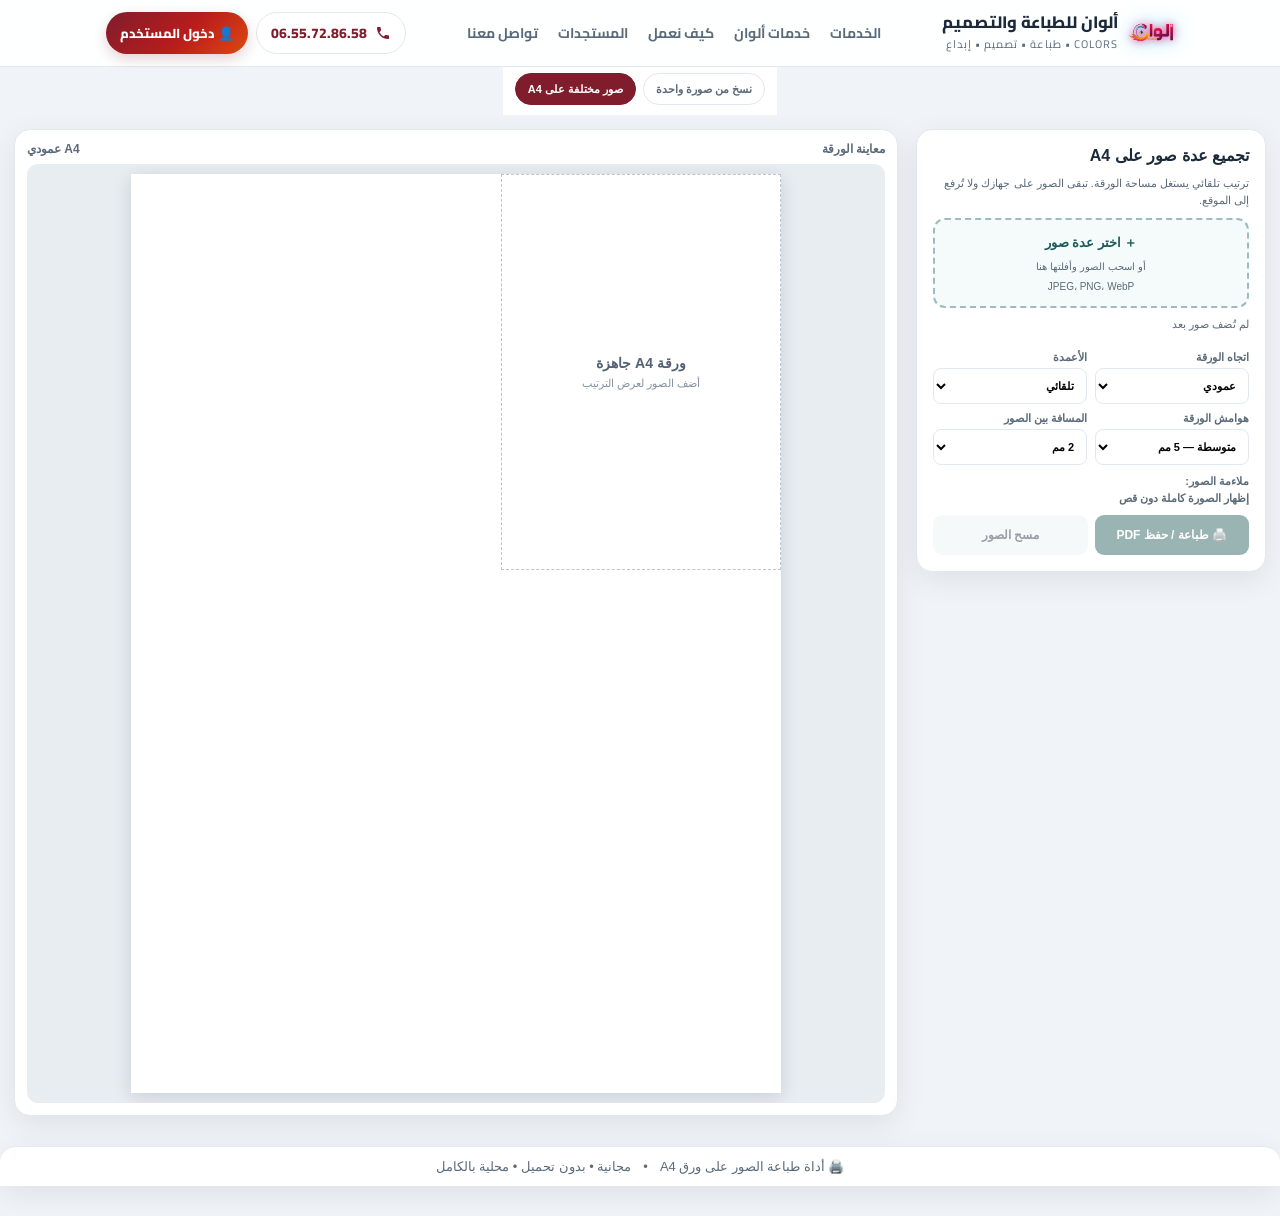
<file: photos-a4.html>
<!DOCTYPE html>
<html lang="ar" dir="rtl">
<head>
  <meta charset="UTF-8">
  <meta name="viewport" content="width=device-width, initial-scale=1">
  <meta http-equiv="refresh" content="0;url=./classer.html?mode=multiple">
  <title>تجميع الصور على A4 | ألوان</title>
  <script>location.replace('./classer.html?mode=multiple');</script>
</head>
<body>
  <p>جارٍ فتح أداة تجميع الصور. <a href="./classer.html?mode=multiple">اضغط هنا للمتابعة</a>.</p>
</body>
</html>
</file>
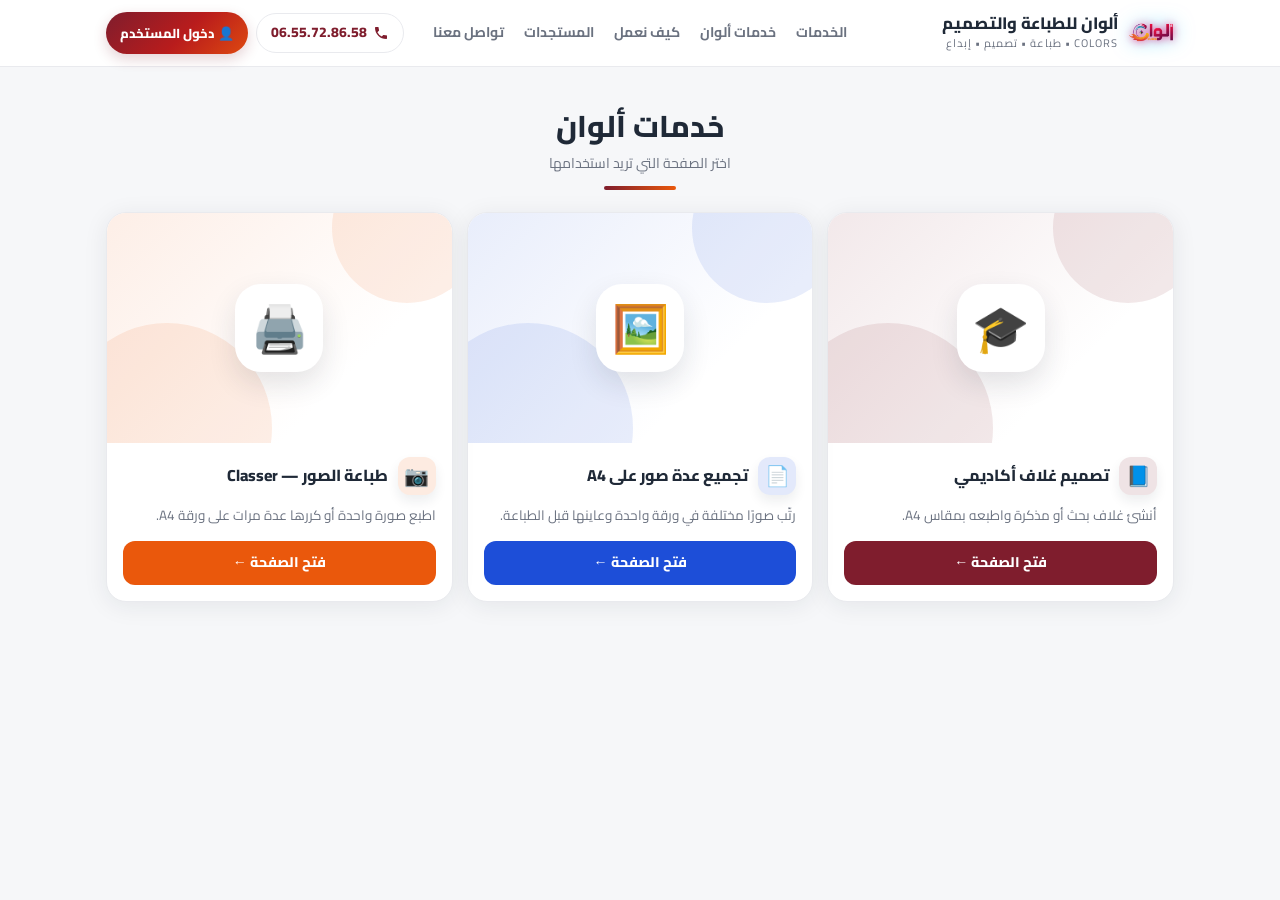
<file: services-tools.html>
<!DOCTYPE html>
<html lang="ar" dir="rtl">
<head>
  <meta charset="UTF-8">
  <meta name="viewport" content="width=device-width, initial-scale=1">
  <meta name="theme-color" content="#7f1d2d">
  <title>خدمات ألوان</title>
  <link rel="icon" href="./alwan.png">
  <link rel="preconnect" href="https://fonts.googleapis.com">
  <link rel="preconnect" href="https://fonts.gstatic.com" crossorigin>
  <link href="https://fonts.googleapis.com/css2?family=Cairo:wght@400;600;700;800&display=swap" rel="stylesheet">
  <style>
    :root{--bg:#f6f7f9;--ink:#1f2937;--muted:#6b7280;--maroon:#7f1d2d;--orange:#ea580c;--border:#e9eaee;--shadow:0 4px 24px rgba(31,41,55,.08);font-family:'Cairo',sans-serif;background:var(--bg);color:var(--ink)}
    *{box-sizing:border-box;margin:0;padding:0;-webkit-tap-highlight-color:transparent}
    body{font-family:'Cairo',sans-serif;background:var(--bg);color:var(--ink);line-height:1.7;min-height:100vh}
    a{text-decoration:none;color:inherit}
    .topbar{position:sticky;top:0;z-index:20;background:rgba(255,255,255,.93);backdrop-filter:blur(12px);border-bottom:1px solid var(--border)}
    .topbar-inner{display:flex;flex-wrap:wrap;align-items:center;gap:8px 12px;padding:10px 16px;max-width:1100px;margin:0 auto}
    .brand{display:flex;align-items:center;gap:10px;min-width:0}
    .brand>img{width:46px;height:46px;object-fit:contain;border-radius:12px;background:#fff;border:1px solid var(--border);padding:3px;flex-shrink:0}
    .brand-name{display:block;font-weight:800;font-size:16.5px;line-height:1.3;white-space:nowrap}
    .brand-tag{display:block;font-size:11px;color:var(--muted);letter-spacing:1px}
    .top-links{display:flex;order:3;flex:0 0 100%;align-items:center;gap:17px;margin:0;padding:0 2px 5px;overflow-x:auto;scrollbar-width:none}
    .top-links::-webkit-scrollbar{display:none}
    .top-links a{font-size:12px;font-weight:700;color:var(--muted);white-space:nowrap;transition:.2s}
    .top-links a:hover{color:var(--maroon)}
    .topbar-actions{display:flex;align-items:center;gap:8px;flex-shrink:0;margin-inline-start:auto}
    .call-chip{display:none;align-items:center;gap:6px;color:var(--maroon);font-size:12px;font-weight:800;white-space:nowrap}
    .call-chip svg{width:16px;height:16px;fill:currentColor}
    .customer-entry{display:inline-flex;align-items:center;justify-content:center;gap:7px;min-height:40px;padding:7px 12px;border-radius:999px;background:linear-gradient(135deg,#7f1d2d,#b91c1c 55%,#ea580c 115%);color:#fff;font-size:12px;font-weight:800;white-space:nowrap;box-shadow:0 5px 14px rgba(127,29,45,.2)}
    @media(min-width:640px){.call-chip{display:inline-flex}}
    @media(min-width:900px){
      .topbar-inner{display:grid;grid-template-columns:minmax(0,1fr) auto minmax(0,1fr);flex-wrap:nowrap}
      .brand{grid-column:1;justify-self:start}
      .top-links{grid-column:2;order:0;flex:0 1 auto;justify-self:center;margin:0;padding:0;overflow:visible}
      .topbar-actions{grid-column:3;justify-self:end;margin:0}
    }
    .container{max-width:1100px;margin:0 auto;padding:0 16px}
    .sec-head{text-align:center;margin:34px 0 22px}
    .sec-head h1{font-size:clamp(22px,4vw,30px);font-weight:800;color:var(--ink)}
    .sec-head p{font-size:14px;color:var(--muted)}
    .sec-head .line{width:72px;height:4px;margin:10px auto 0;border-radius:99px;background:linear-gradient(90deg,#7f1d2d,#ea580c)}
    .services-grid{display:grid;grid-template-columns:1fr;gap:14px;margin-bottom:40px}
    .service-card{background:#fff;border:1px solid var(--border);border-radius:20px;padding:0;overflow:hidden;display:flex;flex-direction:column;box-shadow:var(--shadow);transition:.3s}
    .service-card:hover{transform:translateY(-5px);box-shadow:0 16px 34px rgba(31,41,55,.13)}
    .service-visual{width:100%;aspect-ratio:3/2;display:grid;place-items:center;position:relative;overflow:hidden;background:linear-gradient(135deg,color-mix(in srgb,var(--sc) 10%,white),#fff 70%)}
    .service-visual img{display:block;width:100%;height:100%;object-fit:contain;object-position:center}
    .service-visual::before,.service-visual::after{content:'';position:absolute;border-radius:50%;background:color-mix(in srgb,var(--sc) 10%,transparent)}
    .service-visual::before{width:210px;height:210px;inset:auto auto -90px -45px}.service-visual::after{width:150px;height:150px;inset:-60px -30px auto auto}
    .service-visual span{position:relative;z-index:1;display:grid;place-items:center;width:88px;height:88px;border-radius:26px;background:#fff;box-shadow:0 12px 28px rgba(31,41,55,.12);font-size:46px}
    .service-body{padding:14px 16px 16px;display:flex;flex:1;flex-direction:column}
    .service-title{display:flex;align-items:center;gap:10px;margin-bottom:8px}
    .sc-icon{width:38px;height:38px;flex:0 0 38px;border-radius:12px;display:grid;place-items:center;font-size:20px;line-height:1;box-shadow:0 6px 12px rgba(31,41,55,.08)}
    .service-card h2{font-size:16px;font-weight:800;margin:0}
    .service-card p{font-size:13.5px;color:var(--muted);line-height:1.8;margin-bottom:14px}
    .sc-btn{display:block;width:100%;margin-top:auto;padding:10px;border-radius:12px;text-align:center;font-weight:800;font-size:14px;color:#fff;background:var(--sc);transition:.25s}
    .sc-btn:hover{filter:brightness(1.1);transform:translateY(-1px)}
    @media(min-width:640px){.services-grid{grid-template-columns:repeat(2,minmax(0,1fr))}}
    @media(min-width:960px){.services-grid{grid-template-columns:repeat(3,minmax(0,1fr))}}
    /* Navbar copied from index.html for a consistent site-wide header. */
    .topbar{z-index:50}
    .topbar-inner{gap:8px 12px;padding:10px 16px}
    .brand>img{width:46px;height:46px;border:1px solid var(--border);border-radius:12px;padding:3px}
    .brand-name{font-size:16.5px;line-height:1.3;overflow:hidden;text-overflow:ellipsis}
    .brand-tag{font-size:11px;letter-spacing:1px}
    .neon-logo{filter:drop-shadow(0 0 4px rgba(255,0,100,.8)) drop-shadow(0 0 9px rgba(0,200,255,.5));animation:neonPulse 2.5s ease-in-out infinite alternate}
    .brand>img.neon-logo{background:transparent;border:0;border-radius:0;padding:0}
    @keyframes neonPulse{from{filter:drop-shadow(0 0 3px rgba(255,0,100,.5)) drop-shadow(0 0 5px rgba(0,200,255,.3))}to{filter:drop-shadow(0 0 7px rgba(255,0,100,.9)) drop-shadow(0 0 12px rgba(0,200,255,.7))}}
    @media(prefers-reduced-motion:reduce){.neon-logo{animation:none}}
    .top-links{gap:20px}
    .top-links a{font-size:14px;color:var(--muted)}
    .call-chip{align-items:center;background:#fff;border:1.5px solid var(--border);border-radius:999px;padding:7px 14px;font-size:14px;color:var(--maroon);transition:.25s}
    .call-chip:hover{border-color:var(--maroon);transform:translateY(-1px)}
    .topbar-actions{gap:8px}
    .customer-entry{min-height:42px;padding:8px 14px;font-size:13px;transition:transform .2s,box-shadow .2s}
    .customer-entry:hover{transform:translateY(-1px);box-shadow:0 8px 18px rgba(127,29,45,.27)}
    @media(min-width:900px){.topbar-inner{flex-wrap:nowrap}.top-links{order:0;flex:0 1 auto;margin-inline-start:auto;padding:0;overflow:visible}.topbar-actions{margin-inline-start:0}}
    @media(max-width:430px){.topbar-inner{gap:8px;padding-inline:10px}.brand{gap:7px}.brand>img{width:40px;height:40px}.brand-name{font-size:14px}.customer-entry{min-height:40px;padding:7px 10px;font-size:12px}.sec-head{margin:24px 0 16px}.service-body{padding:12px 13px 14px}.service-card h2{font-size:14px}.service-card p{font-size:12px}}
    @media(max-width:360px){.brand-tag{display:none}.customer-entry{gap:4px;padding-inline:8px;font-size:11.5px}}
  </style>
</head>
<body>
  <header class="topbar">
    <div class="topbar-inner">
      <a class="brand" href="./index.html#home"><img class="neon-logo" src="./alwan.png" alt="شعار ألوان للطباعة والتصميم"><span><strong class="brand-name">ألوان للطباعة والتصميم</strong><small class="brand-tag">COLORS • طباعة • تصميم • إبداع</small></span></a>
      <nav class="top-links" aria-label="التنقل الرئيسي"><a href="./index.html#services">الخدمات</a><a href="./services-tools.html">خدمات ألوان</a><a href="./index.html#how">كيف نعمل</a><a href="./index.html#news">المستجدات</a><a href="./index.html#contact">تواصل معنا</a></nav>
      <div class="topbar-actions">
        <a class="call-chip" href="tel:+213655728658"><svg viewBox="0 0 24 24" aria-hidden="true"><path d="M6.62 10.79a15.05 15.05 0 006.59 6.59l2.2-2.2a1 1 0 011.02-.24c1.12.37 2.33.57 3.57.57a1 1 0 011 1V20a1 1 0 01-1 1C10.61 21 3 13.39 3 4a1 1 0 011-1h3.5a1 1 0 011 1c0 1.25.2 2.45.57 3.57a1 1 0 01-.25 1.02z"/></svg><span dir="ltr">06.55.72.86.58</span></a>
        <a class="customer-entry" href="https://toto-dz.github.io/send_alwan/" aria-label="دخول المستخدم لمتابعة الطلبات">👤 دخول المستخدم</a>
      </div>
    </div>
  </header>
  <main class="container">
    <div class="sec-head"><h1>خدمات ألوان</h1><p>اختر الصفحة التي تريد استخدامها</p><div class="line"></div></div>
    <section class="services-grid" aria-label="صفحات خدمات ألوان">
      <article class="service-card" style="--sc:#7f1d2d">
        <div class="service-visual"><span>🎓</span></div>
        <div class="service-body"><div class="service-title"><div class="sc-icon" style="background:rgba(127,29,45,.12)">📘</div><h2>تصميم غلاف أكاديمي</h2></div><p>أنشئ غلاف بحث أو مذكرة واطبعه بمقاس A4.</p><a class="sc-btn" href="./page_%20garde.html">فتح الصفحة ←</a></div>
      </article>
      <article class="service-card" style="--sc:#1d4ed8">
        <div class="service-visual"><span>🖼️</span></div>
        <div class="service-body"><div class="service-title"><div class="sc-icon" style="background:rgba(29,78,216,.12)">📄</div><h2>تجميع عدة صور على A4</h2></div><p>رتّب صورًا مختلفة في ورقة واحدة وعاينها قبل الطباعة.</p><a class="sc-btn" href="./photos-a4.html">فتح الصفحة ←</a></div>
      </article>
      <article class="service-card" style="--sc:#ea580c">
        <div class="service-visual"><span>🖨️</span></div>
        <div class="service-body"><div class="service-title"><div class="sc-icon" style="background:rgba(234,88,12,.12)">📷</div><h2>طباعة الصور — Classer</h2></div><p>اطبع صورة واحدة أو كررها عدة مرات على ورقة A4.</p><a class="sc-btn" href="./classer.html">فتح الصفحة ←</a></div>
      </article>
    </section>
  </main>
</body>
</html>
</file>
